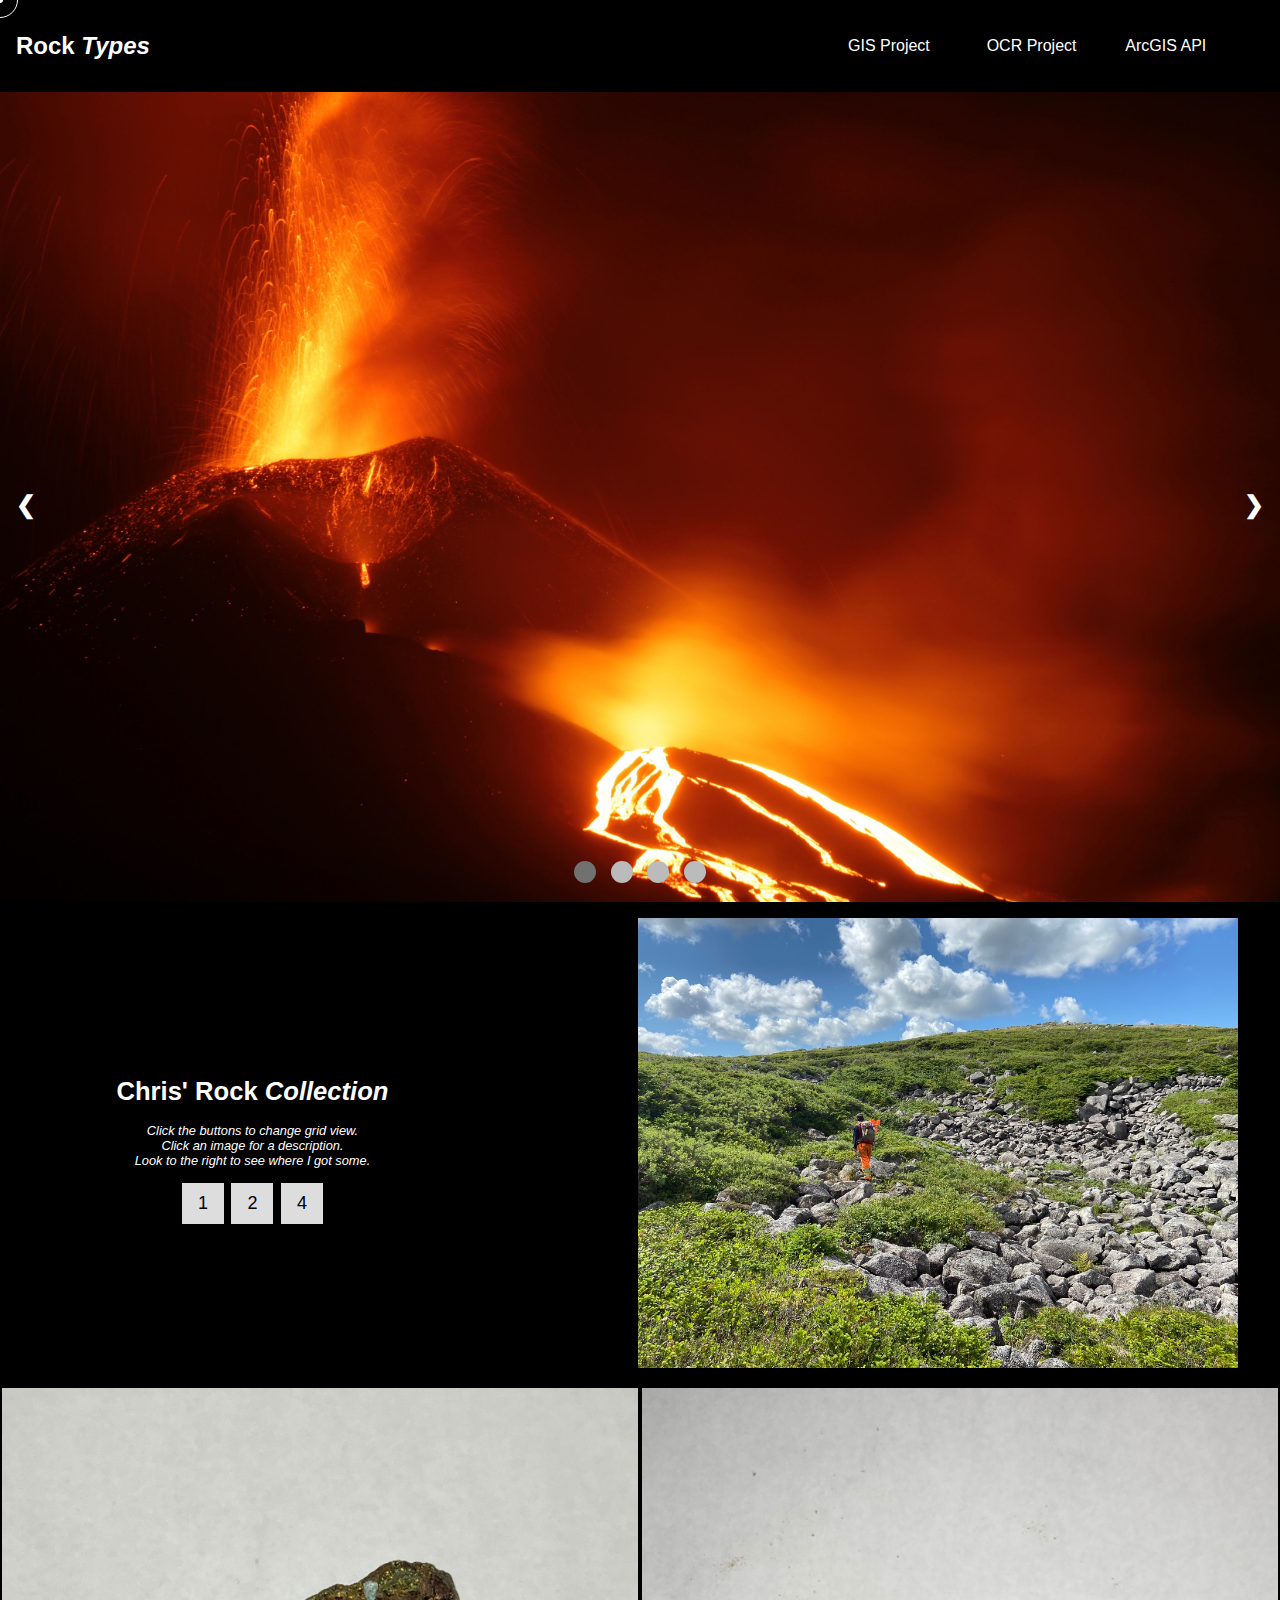
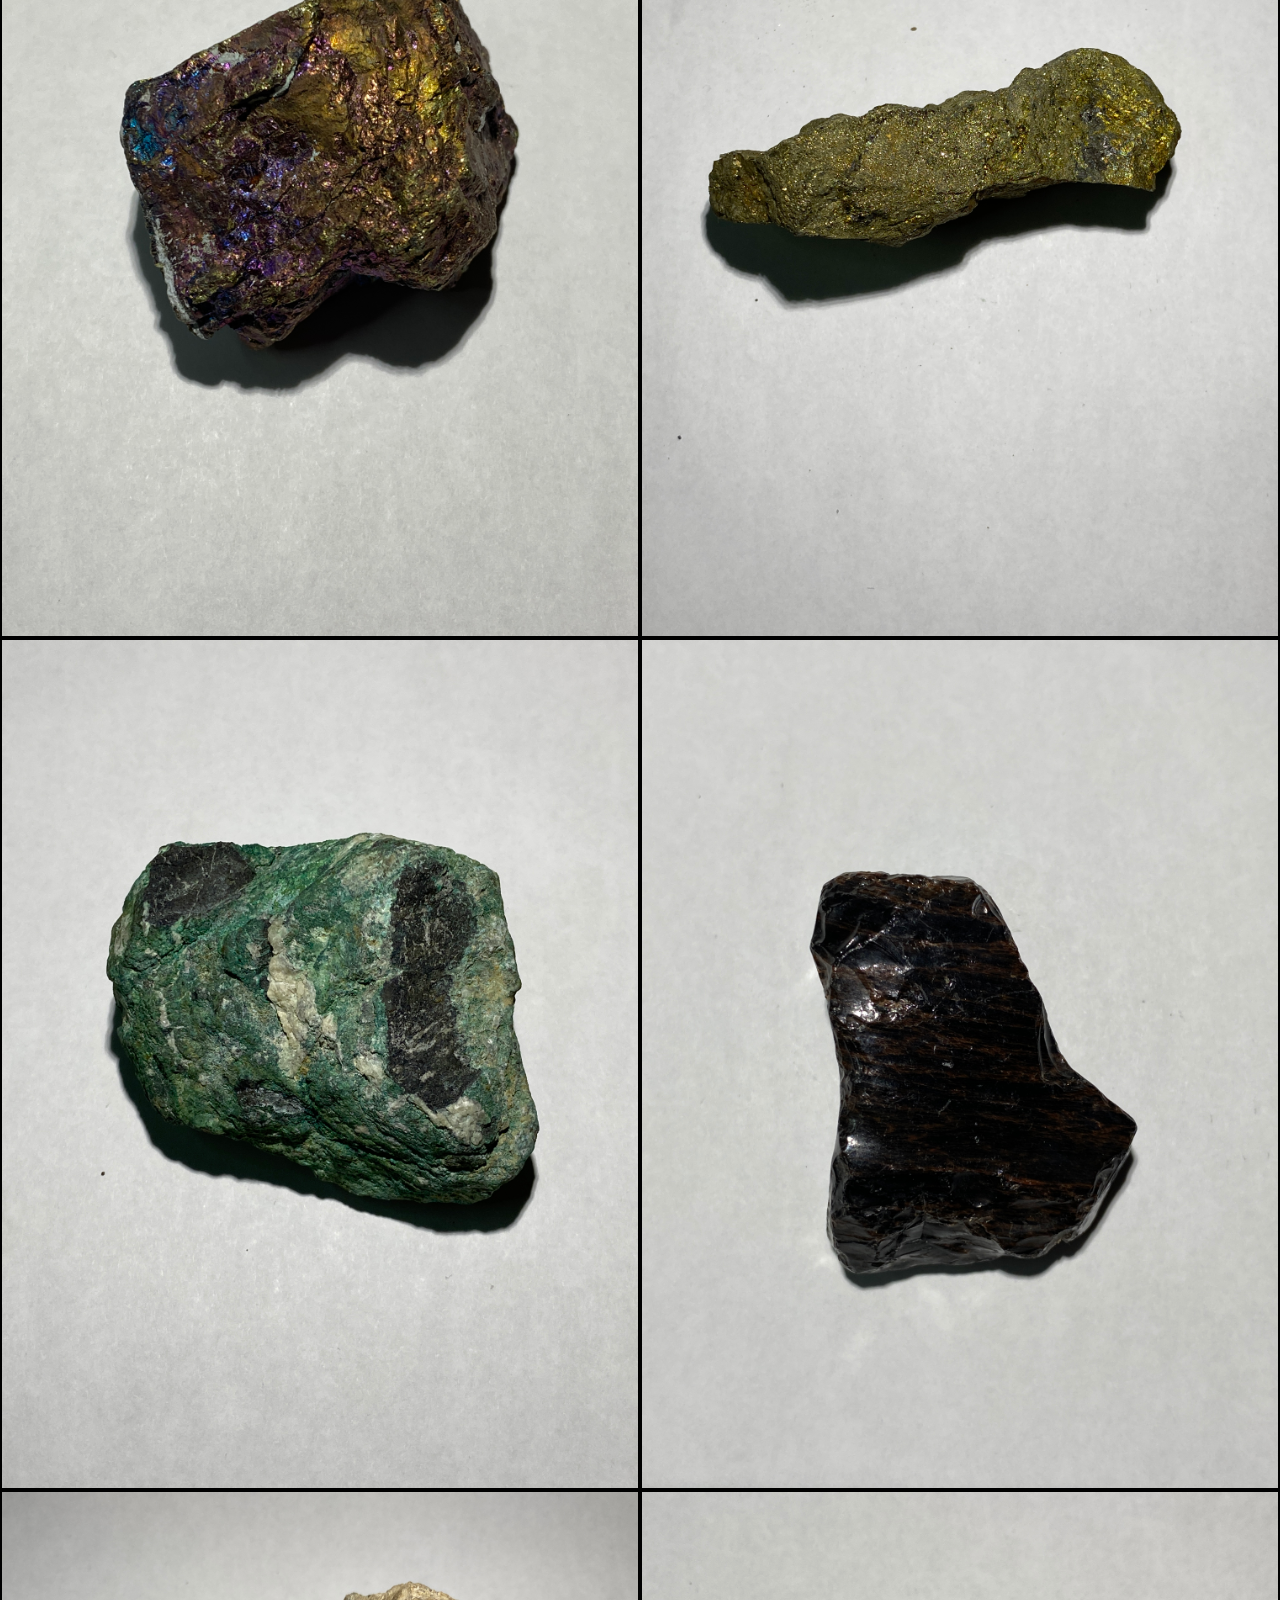
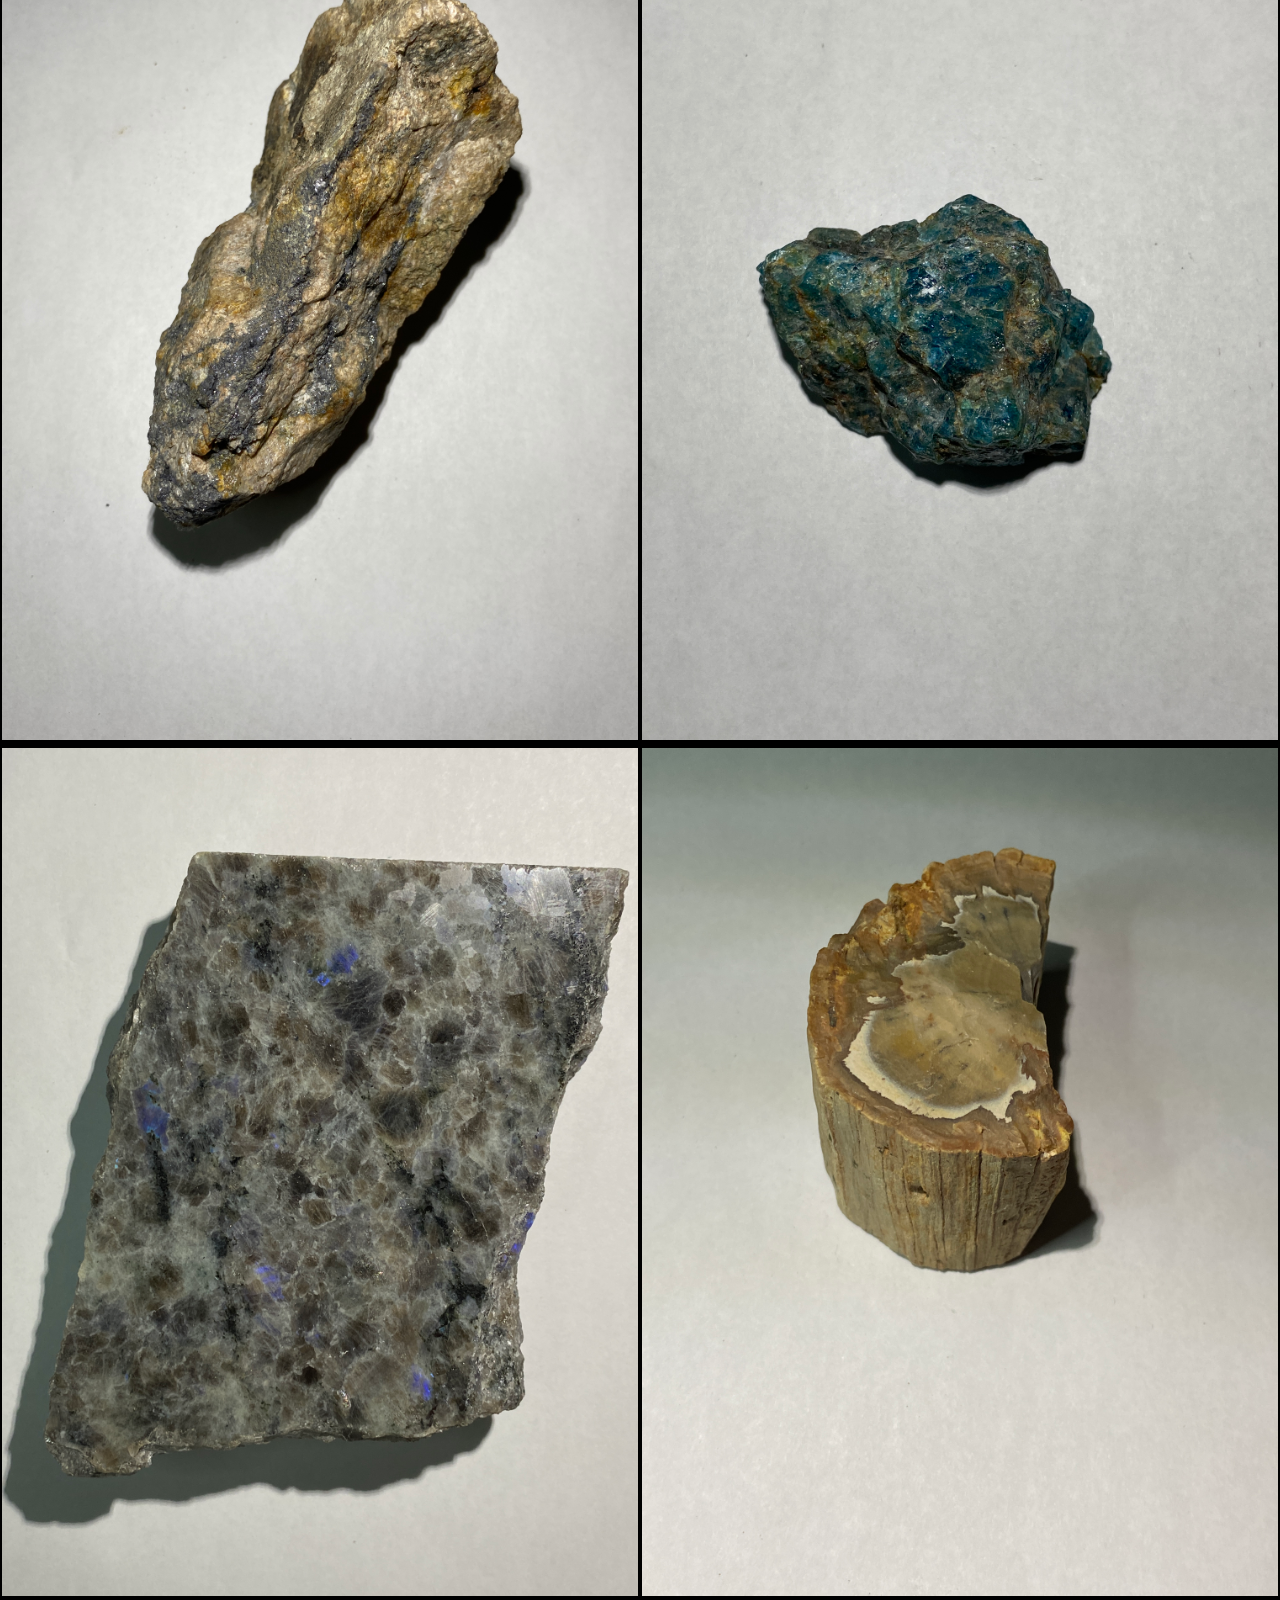
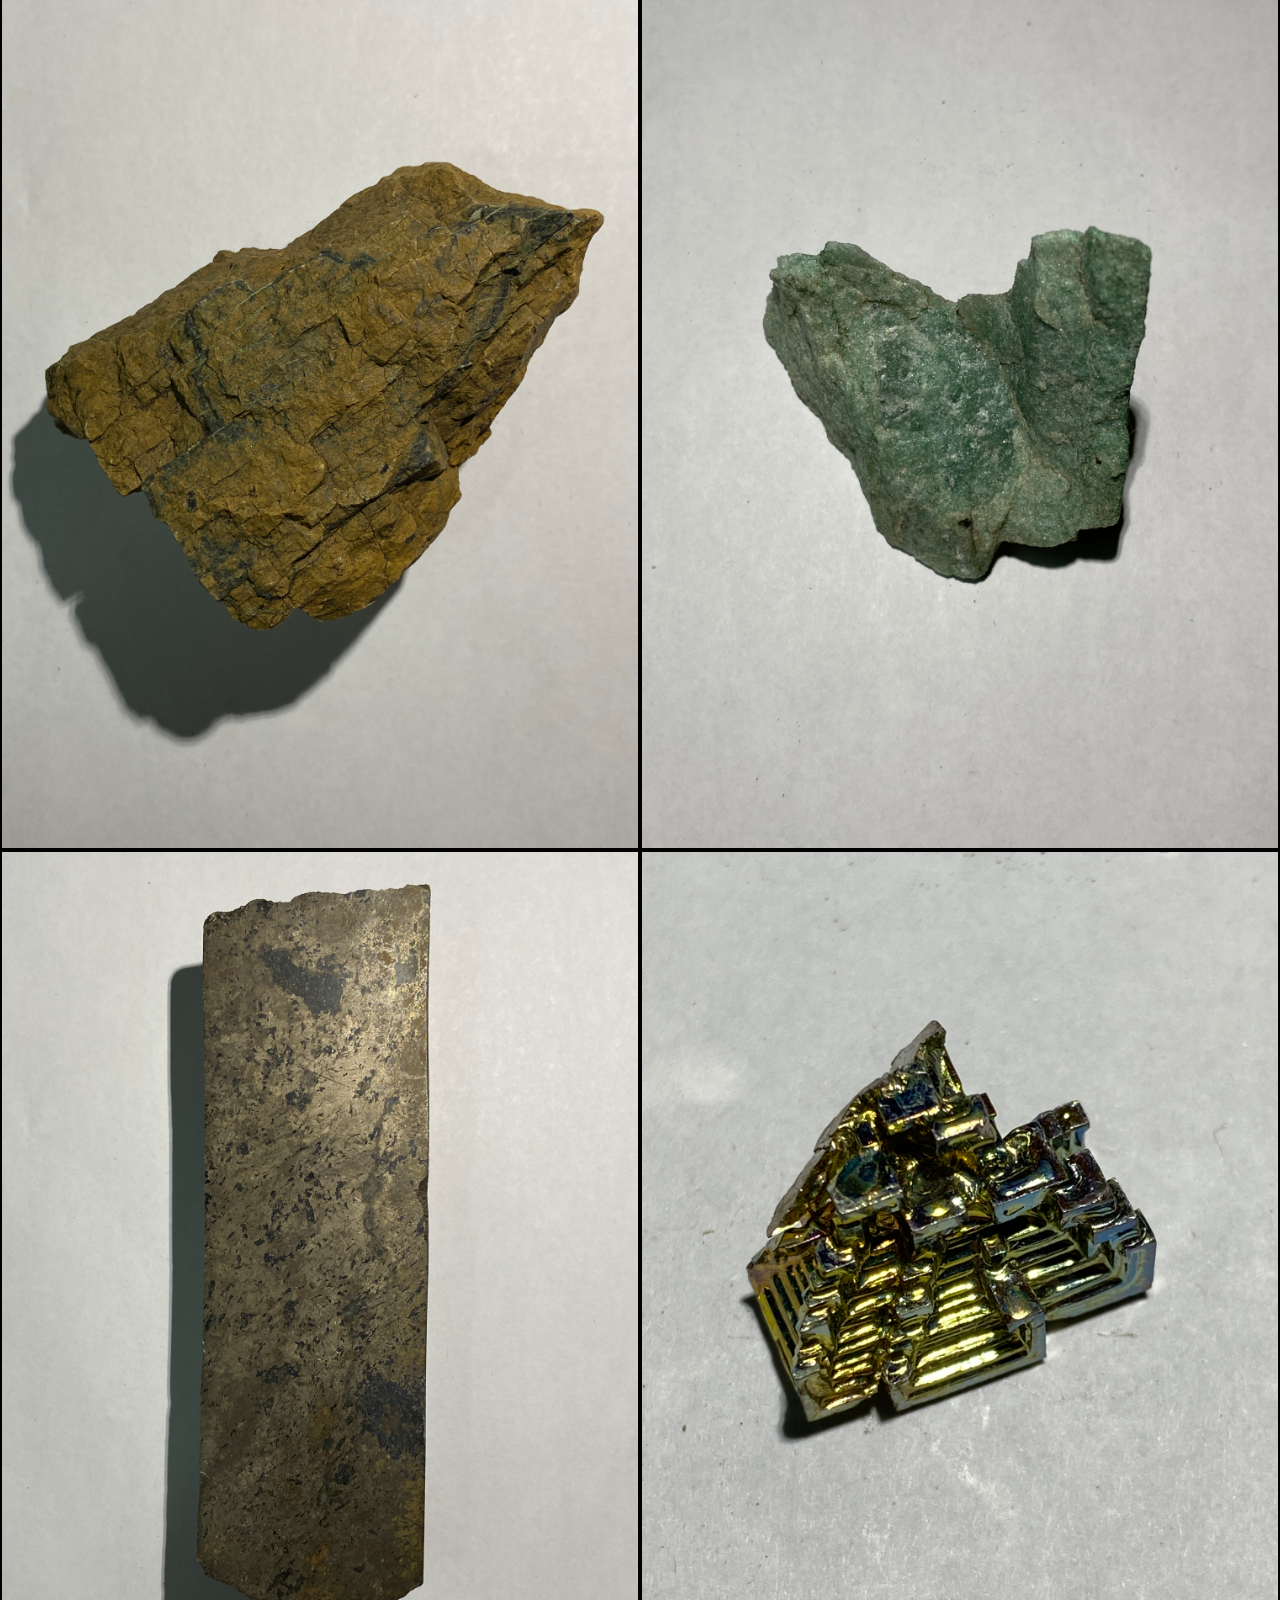
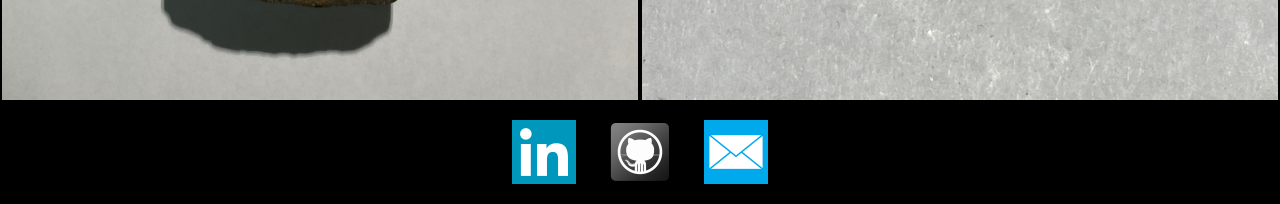
<file: index.html>
<!DOCTYPE html>

<html lang="en"> 

<!-- 
============================================================================
HEAD
============================================================================
-->

<head>

    <!-- Include metadata about HTML document -->
    <meta charset="utf-8">
    <meta name="viewport" content="width-device-width, initial-scale=1.0">

    <!-- Site name -->
    <title> Chris' Rocks </title>

    <!-- Link css -->
    <link rel="stylesheet" href="css/rocks.css">

    <!-- Link JS -->
    <script src="js/rocks.js" defer> </script>

</head>

<!-- 
============================================================================
NAVIGATION
============================================================================
-->

<body class="chrisRocks">

    <!-- Custom cursor for page -->
    <div id="cursorTrace">
        <div id="innerCircle"></div>
        <h2 id="cursorText"></h2>
    </div>

    <!-- Navigation Tab -->
    <nav>
        <h1> Rock <em> Types </em> </h1>
        <!-- Link to GIS Project -->
        <a href="html/gis.html"> GIS Project </a>
        <!-- Link to OCR Project -->
        <a href="html/ocr.html"> OCR Project </a>
        <!-- Link to ArcGIS API -->
        <a href="html/arc.html"> ArcGIS API </a>

    </nav>

    <!-- 
    ============================================================================
    ROCK TYPE SLIDESHOW
    ============================================================================
    -->

    <div class="slideShow">

        <!-- Igneous Rocks Section -->
        <div class="rockTypeContainers fade" id="igneous">
            <!-- Background image -->
            <img class="rockTypeImages" src="images/chrisrocks/volcanoigneousResize.jpg" alt="Errupting volcano"> 
            <!-- Text -->
            <div class="typeHeader">
                <!-- Hidden text with brief description of rock type -->
                <a contentEditable role='textbox' aria-multiline='true' class="rockTypeExplination"> 
                    Igneous rocks from during the cooling and solidification of melted rocks or magma/lava. Rocks melt at high temperatures and they cool to form a new rock through volcanic erruptions or as they gradually dissipate heat in the subsurface.
                </a>
            </div>
        </div>

        <!-- Sedimentary Rocks Section -->
        <div class="rockTypeContainers fade" id="sedimentary">
            <!-- Background image -->
            <img class="rockTypeImages" src="images/chrisrocks/StratifiedCliffBeachResize.jpg" alt="Beach and layered rock clif next to beach">

            <!-- Text -->
            <div class="typeHeader">
                <!-- Hidden text with brief description of rock type -->
                <a contentEditable role='textbox' aria-multiline='true' class="rockTypeExplination"> 
                    Sedimentary rocks are formed by recycling other rocks. This recycling process consists of weathering and erosion, transportation of weathering products, burial, and finally compaction under increasily elevated pressure and temperate to form a new recycled rock.  
                </a>
            </div>
        </div>

        <!-- Metamorphic Rocks Rocks Section -->
        <div class="rockTypeContainers fade" id="metamorphic" > 
            <!-- Background image -->
            <img class="rockTypeImages" src="images/chrisrocks/mountainsmetamorphicResize.jpg" alt="Mountains and deep valley">

            <!-- Text -->
            <div class="typeHeader">
                <!-- Hidden text with brief description of rock type -->
                <a contentEditable role='textbox' aria-multiline='true' class="rockTypeExplination"> 
                    Metamorphic rocks are formed by changing the chemical composition of any rock by increasing its ambient pressure and temperature in such a way that the rock does not fully melt. To do this, a rock must be burried deep underground by geologic processes like mountain building.
                </a>
            </div>
        </div>

        <!-- Minerals/Ore Section -->
        <div class="rockTypeContainers fade" id="minearls">
            <!-- Background image -->
            <img class="rockTypeImages" src="images/chrisrocks/MineralsMineResize.jpg" alt="Mining operation">

            <!-- Text -->
            <div class="typeHeader">
                <!-- Hidden text with brief description of rock type -->
                <a contentEditable role='textbox' aria-multiline='true' class="rockTypeExplination"> 
                    There are only three rock types... but lets talk about rocks you can make money from! A rock is composed of many minerals. A mineral is composed of chemical elements in a stable state. Some of these elements are valuable to us, such as copper, gold, or iron. If a mineral has these valuable elements we say it is economic, and if the concentration of economic minerals is sufficent in one location, we may mine it. 
                </a>
            </div>
        </div>

        <!-- Next and previous buttons -->
        <a class="prev" onclick="plusSlides(-1)">&#10094;</a>
        <a class="next" onclick="plusSlides(1)">&#10095;</a>

        <!-- Circles/Dots -->
        <div class="dots">
            <span class="dot" onclick="currentSlide(1)"></span>
            <span class="dot" onclick="currentSlide(2)"></span>
            <span class="dot" onclick="currentSlide(3)"></span>
            <span class="dot" onclick="currentSlide(4)"></span>
        </div>
    </div>

    <!-- 
    ============================================================================
    WORK SLIDESHOW, HEADER FOR CHRIS' ROCK COLLECTIO
    ============================================================================
    -->

    <!-- Setup flex container with header for Chris' Rock Collection & Slideshow -->
    <div id="container">

        <div class="header" id="myHeader">
            <h1> Chris' Rock <em> Collection </em> </h1>
            <p style="font-style: italic;"> 
                Click the buttons to change grid view. <br>
                Click an image for a description. <br>
                Look to the right to see where I got some.
            </p>
            <button class="btn" onclick="one()">1</button>
            <button class="btn" onclick="two()">2</button>
            <button class="btn" onclick="four()">4</button>
        </div> 

        <div class="buffer"></div>

        <!-- Figure out how to not change sizes of flex containers -->
        <div id="autoSlideSlow">
            <img class="slideShowImages" src="images/chrisrocks/slideshow/Boulders.jpeg" alt="Field technician hiking over some boulders"> 
            <img class="slideShowImages" src="images/chrisrocks/slideshow/Tents.jpeg" alt="Tents setup at remote camp"> 
            <img class="slideShowImages" src="images/chrisrocks/slideshow/Valley.jpeg" alt="Grass covered valley"> 
            <img class="slideShowImages" src="images/chrisrocks/slideshow/Views.jpeg" alt="View during field work"> 
            <img class="slideShowImages" src="images/chrisrocks/slideshow/ZionRockGem.JPG" alt="Zion rock and gem store sign"> 
            <img class="slideShowImages" src="images/chrisrocks/slideshow/WGH.jpeg" alt="View of river valley"> 
        </div>

    </div>

    <!-- 
    ============================================================================
    ROCK SAMPLE GRID
    ============================================================================
    -->

    <div class="row">
        <div class="column">

            <div class="imgbox" id="sample-00" onclick="sampleText(0)">
                <img class="gridImage" src="images/chrisrocks/collection/Bornite.JPG" alt="Bornite mineral">
                <p class="sampleText"> Name: Bornite <br> Type: Ore Mineral <br> Commodity: Copper <br> Collected: Utah <br> </p>
            </div>

            <div class="imgbox" id="sample-01" onclick="sampleText(1)">
                <img class="gridImage" src="images/chrisrocks/collection/Malachite.JPG" alt="Malachite mineral">
                <p class="sampleText"> Name: Malachite <br> Type: Ore Mineral <br> Commodity: Copper <br> Collected: Newfoundland <br> </p>
            </div>

            <div class="imgbox" id="sample-02" onclick="sampleText(2)">
                <img class="gridImage" src="images/chrisrocks/collection/WGHG.JPG" alt="Granite gold bearing rock">
                <p class="sampleText"> Name: Granite (Gold-Bearing) <br> Type: Igneous <br> Minerals: Galena, Chalcopyrite <br> Collected: Southwest Newfoundland <br>  </p>
            </div>

        </div>
        <div class="column">

            <div class="imgbox" id="sample-03" onclick="sampleText(3)">
                <img class="gridImage" src="images/chrisrocks/collection/CZ.JPG" alt="Semi-massive sulphide bearing gold">
                <p class="sampleText"> Name: Semi-Massive Sulphide (Gold-Bearing) <br> Type: Ore Mineral <br> Minerals: Pyrite, Chalcopyrite, Galena, Bornite <br> Collected: Southwest Newfoundland <br>  </p>
            </div>

            <div class="imgbox" id="sample-04" onclick="sampleText(4)">
                <img class="gridImage" src="images/chrisrocks/collection/Obsidian.JPG" alt="Obsidian igenous rock">
                <p class="sampleText"> Name: Obsidian <br> Type: Igneous <br> Minerals: Silicates <br> Collected: Utah <br> </p>
            </div>

            <div class="imgbox" id="sample-05" onclick="sampleText(5)">
                <img class="gridImage" src="images/chrisrocks/collection/Apatite.JPG" alt="Apatite minearl">
                <p class="sampleText"> Name: Apatite <br> Type: Ore Mineral <br> Commodity: Phosphorus <br> Collected: Utah <br>  </p>
            </div>

        </div>
        <div class="column">

            <div class="imgbox" id="sample-06" onclick="sampleText(6)">
                <img class="gridImage" src="images/chrisrocks/collection/Labradorite.JPG" alt="Labradorite mineral">
                <p class="sampleText"> Name: Labradorite <br> Type: Igneous/Metamorphic <br> Minerals: Plagioclase Feldspar, Micas <br> Collected: Labrador <br>  </p>
            </div>

            <div class="imgbox" id="sample-07" onclick="sampleText(7)">
                <img class="gridImage" src="images/chrisrocks/collection/Peroditite.JPG" alt="Peroditite rock">
                <p class="sampleText"> Name: Peroditite <br> Type: Igneous (Ocean Floor Rocks!) <br> Minerals: Olivene, Pyroxene, Plagioclase Feldspar <br> Collected: Western Newfoundland <br> </p>
            </div>

            <div class="imgbox" id="sample-08" onclick="sampleText(8)">
                <img class="gridImage" src="images/chrisrocks/collection/Buchans.JPG" alt="Massive sulphide ore, drilled and sampled">
                <p class="sampleText"> Name: Massive Sulphide Ore (Drilled) <br> Type: Igneous <br> Commodities: Gold, Silver, Copper, Lead, Zinc <br> Collected: Buchans, Newfoundland <br>  </p>
            </div>

        </div>
        <div class="column">

            <div class="imgbox" id="sample-09" onclick="sampleText(9)">
                <img class="gridImage" src="images/chrisrocks/collection/Wood.JPG" alt="Petrified wood">
                <p class="sampleText"> Name: Petrified Wood <br> Type: Sedimentary <br> Minerals: Silicates <br> Collected: Newfoundland <br>  </p>
            </div>

            <div class="imgbox" id="sample-10" onclick="sampleText(10)">
                <img class="gridImage" src="images/chrisrocks/collection/Fuchsite.JPG" alt="Fuchsite mineral">
                <p class="sampleText"> Name: Fuchsite <br> Type: Ore Mineral <br> Commodity: Chromium <br> Collected: Scandinavia <br> </p>
            </div>

            <div class="imgbox" id="sample-11" onclick="sampleText(11)">
                <img class="gridImage" src="images/chrisrocks/collection/Bismuth.JPG" alt="Native Bismuth">
                <p class="sampleText"> Name: Bismuth (Native) <br> Type: Ore Mineral <br> Commodity: Bismuth <br> Collected: Utah <br> </p>
            </div>

        </div>
    </div>

    <!-- 
    ============================================================================
    Generic Footer Information
    ============================================================================
    -->

    <footer>
        <!-- Contact links -->

        <a href="https://www.linkedin.com/in/celw10/" class="social"> 
            <img src="images/misc/linkedin_icon2.png" width="64" height="64" alt="linkedin" > 
        </a>

        <a href="https://github.com/celw10" class="social"> 
            <img src="images/misc/github.png" width="64" height="64" alt="github" > 
        </a>

        <a href="mailto:celw10@mun.ca" class="social"> 
            <img src="images/misc/email_icon.png" width="64" height="64" alt="email" > 
        </a>  

    </footer>

</body>
</file>
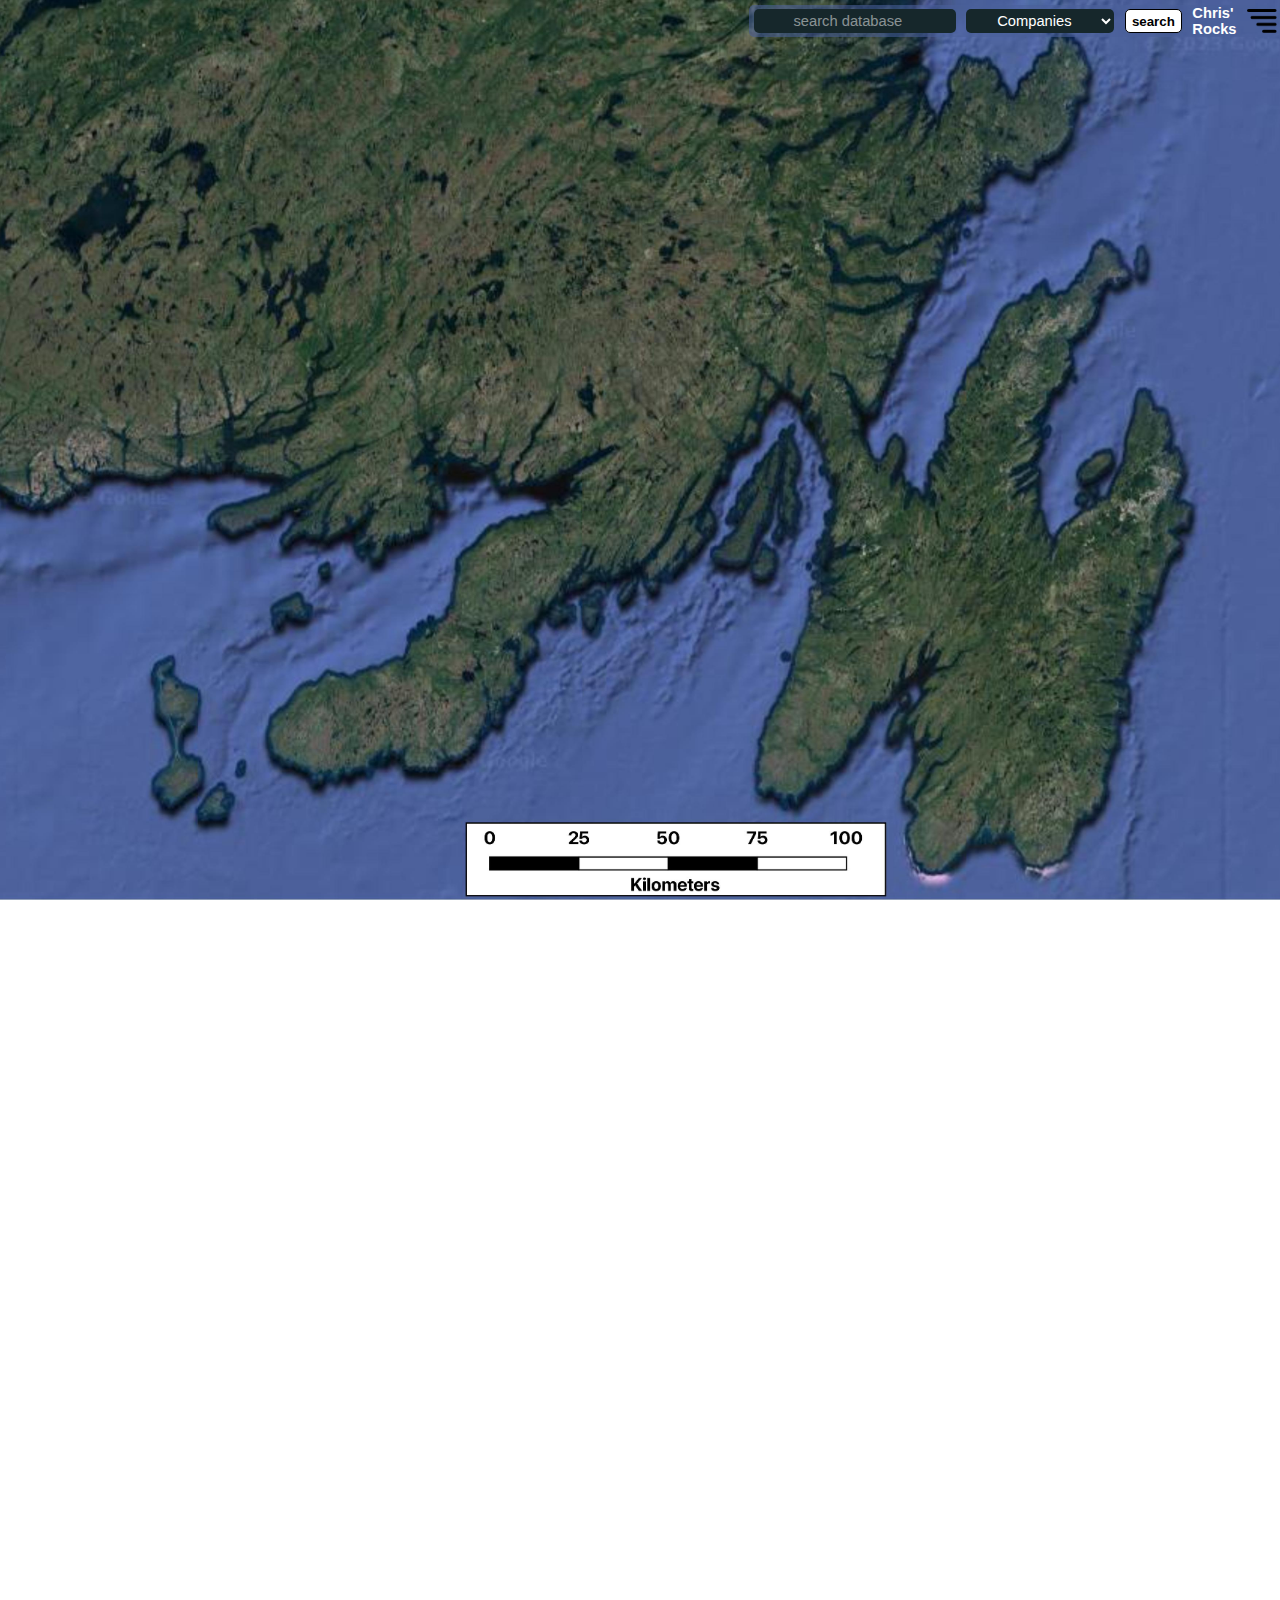
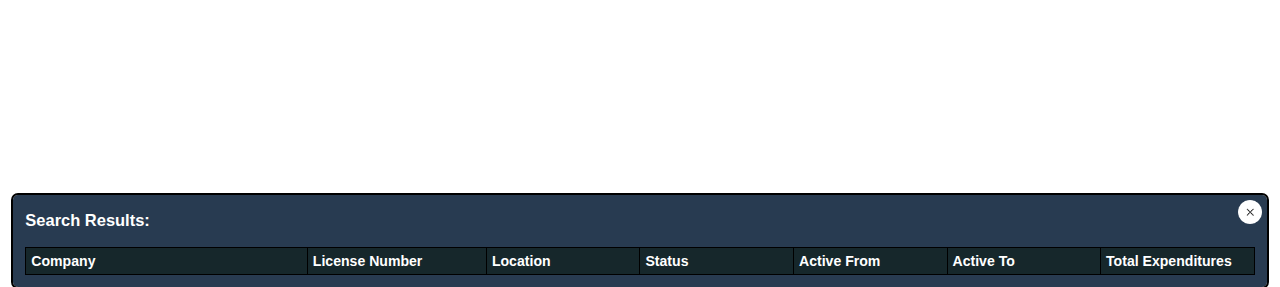
<file: html/gis.html>
<!DOCTYPE html>

<html lang="en"> 

<!-- 
============================================================================
HEAD
============================================================================
-->

<head>

    <!-- Include metadata about HTML document -->
    <meta charset="utf-8">
    <meta name="viewport" content="initial-scale=1, maximum-scale=1, user-scalable=no">

    <!-- Site name -->
    <title> GIS Project </title>

    <!-- Link javascript: NOTE defer is essential -->
    <script src="../js/app.js" defer></script>

    <!-- Link css -->
    <link rel="stylesheet" href="../css/style.css">

</head>

<!-- 
============================================================================
BODY: ArcGIS API
============================================================================
-->

<body class="main"> 

    <img class="backgroundimg" id="gis" src="../images/gis/EastCoastBasemap.jpg" alt="Background GIS images">

    <!-- Overlay div for content on top of GIS application -->
    <div class="overlay"> 

        <!-- 
        ============================================================================
        NAV: Search functionality & aside menu toggle
        ============================================================================
        -->

        <nav> 

            <!-- Database search, linked with JS listner -->
            <input type="search" class="searchbar" id='data-search' placeholder="search database">

            <!-- Dropdown menu that governs query through database header -->
            <select class="query" id="data-headers">
                <option value="Company" selected> Companies </option>
                <option value="License Number"> Licenses </option>
                <option value="Location"> Locations </option>
                <option value="Status"> Claim Status </option>
                <option value="Active From"> Claims Active From </option>
                <option value="Active To"> Claims Active To </option>
                <option value="Total Expenditues"> Total Expenditures </option>
            </select>

            <!-- Submit button, linked with JS to show footer search results 
            <input type="submit" value="search" onclick="opensearch()"/>-->

            <!-- Image/data toggle menu, linke with JS to dropdown -->
            <button class="searchbutton" id="search-button" onclick="opensearch()">
                <strong>search</strong>
            </button>

            <!-- Back button to Chris' Rocks -->
            <a href="../index.html"> Chris' Rocks </a>

            <!-- Drop menu -->
            <img class="dropaside" src="../images/misc/menu.png" onclick="openmenu()" alt="Menu button">

        </nav>

        <main>
            
            <!-- 
            ============================================================================
            ASIDE: Image/field toggle menu
            ============================================================================
            -->

            <aside class="menu" id="asidemenu">

                <!-- Close aside menu -->
                <img class="closeaside" src="../images/misc/close.png" onclick="closemenu()" alt="Close menu button">

                <!-- Headers and list of (hopeful) future applicaiton functionalities -->
                <h2>
                    Menu
                </h2>

                <ul class="no-bullets-list">
                    <li> <a href="#" onclick="resetmap()"> Reset Map </a></li>
                    <li> 
                        <input type="file" id="selected-file" class="hide" accept=".pdf">
                        <a href="#" onclick="uploadpdf()" > Upload Assessment Report (PDF) </a>
                    </li>
                </ul>
        
                <h3> 
                    Exploration Licenses
                </h3>
        
                <ul class="no-bullets-list">
                    <li> <a href="#" onclick="currentclaims()"> Active </a> </li>
                    <li> <a href="#" onclick="historicclaims()"> Historic </a> </li>
                </ul>
                
                <h3>
                    Historic Data
                </h3>
        
                <ul class="no-bullets-list">
                    <li> <a href="#" onclick="mineraltenure()"> Mineral Resources </a> </li>
                    <li> <a href="#" onclick="drillcollars()"> Drilling </a> </li>
                    <li> <a href="#" onclick="mineralshowings()"> Mineral Showings </a> </li>
                    <li> <a href="#" onclick="geophysics()"> Geophysics </a> </li>
                    <li> <a href="#" onclick="bedrockmaps()"> Maps </a> </li>
                </ul>
        
            </aside>

            <!-- 
            ============================================================================
            FOOTER: Search/query results
            ============================================================================
            -->

            <footer class="searchResults" id="footer-search">

                <!-- Close search results -->
                <img class="closeFooter" src="../images/misc/close.png" onclick="closesearch()" alt="close button">
                
                <!-- Linked to search bar to display what is typed in Display in the same line?-->
                <h3 id="search-output"> Search Results: </h3>

                <!--
                ============================================================================
                TABLE: Tabular formation for search/query results
                ============================================================================
                -->

                <table class="tabularResults" id="table">
                    <!-- Table headers -->
                    <thead>
                        <tr>
                            <th id="tableCompany"> Company </th>
                            <th id="tableLicense"> License Number </th>
                            <th id="tableLocation"> Location </th>
                            <th id="tableStatus"> Status </th>
                            <th id="tableActive"> Active From </th>
                            <th id="tableUnactive"> Active To </th>
                            <th id="tableExpenditures"> Total Expenditures </th>
                        </tr>
                    </thead>
                    <!-- Table rows filled by Javascript activated template -->
                </table>

                <!-- Template to autopopulate table rows -->
                <template id="search-row">
                    <tr>
                        <td class="company" id="data-company"></td>
                        <td class="license" id="data-license"></td>
                        <td class="location" id="data-location"></td>
                        <td class="status" id="data-status"></td>
                        <td class="active" id="data-active"></td>
                        <td class="unactive" id="data-unactive"></td>
                        <td class="expenditures" id="data-expenditures"></td>
                    </tr>
                </template>
            </footer>
        </main>
    </div>
</body>
</html>
</file>
<file: css/rocks.css>
/* ============================================================================
/* Styling for Chirs' Rocks Sub-Page
/* ============================================================================

/* Styling for entire document */
*{
    font-family: 'Segoe UI', Tahoma, Geneva, Verdana, sans-serif;
    box-sizing: border-box;
    cursor: none;
}

/* ============================================================================
/* Container Styling
/* ============================================================================

/* HTML Style */
html {
    width: 100vw;
}

/* Sub-page body container */
.chrisRocks{
    width: 100vw;
    margin: 0;
    background-color: black;
    overflow-x: hidden;
}

/*============================================================================
/* Nav Styling
/*============================================================================

/* Navigation Menu */
nav {
    display: flex;
    align-items: center;
    margin: 1em;
}
nav h1{
    flex: 6;
    color: white;
    font-size: 24px;
}

nav a{
    flex: 1;
    color: white;
    text-decoration: none;
    transition: transform 1s ease-in-out;
}
nav a:hover {
    transform: scale(1.1);
}

/*============================================================================
/* Cover Slideshow
/*============================================================================

/* Slideshow */
.slideShow{
    width: 100vw;
    height: 90vh;
    position: relative;
    margin: auto;
}
.rockTypeContainers{
    display: none;
    overflow: hidden;
}
.prev, .next{
    position: absolute;
    top: 50%;
    width: auto;
    margin-top: -22px;
    padding: 16px;
    color: white;
    font-weight: bold;
    font-size: 24px;
    transition: 0.6s ease;
    border-radius: 0 3px 3px 0;
    user-select: none;
}
.next{
    right: 0;
    border-radius: 3px 0 0 3px;
}
.prev:hover, .next:hover{
    background-color: rgba(0,0,0,0.8);
}
.dots{
    position: absolute;
    width: 100vw;
    bottom: 10px;
    text-align: center;
}
.dot{
    height: 22px;
    width: 22px;
    margin: 5px 5px;
    background-color: #bbb;
    border-radius: 50%;
    display: inline-block;
    transition: background-color 0.6s ease;
}
.active, .dot:hover {
    background-color: #717171;
}
.fade {
    animation-name: fade;
    animation-duration: 1s;
}
@keyframes fade {
    from {opacity: .4}
    to {opacity: 1}
}
  
  /* Images */
.rockTypeImages{
    object-fit: cover;
    margin: auto;
    display: block;
    max-height: 90vh;
    min-width: 100vw;
    transition: transform 2s ease-in-out;
    animation-name: textAppear;
    animation-duration: 2s;
    animation-fill-mode: forwards;
    animation-play-state: running;
}
.rockTypeImages:hover{
    transform: scale(1.1)
}
  
  /* Text */
.typeHeader{
    position: absolute;
    top: 0;
    width: 98vw;
    padding: 1vw;
    text-align: center;
}
.rockTypeExplination{
    font-style: italic;
    font-weight: bold;
    font-size: 125%;
    color: white; /*previously black*/
    mix-blend-mode: exclusion;
    /*text-shadow: 0 0 100px white; prelviously had white shadow*/
    transition: opacity 2s ease-in-out;
    opacity: 0;
}
.rockTypeContainers:hover .rockTypeExplination{
    opacity: 1;
}

/*============================================================================
/* Rock Collection Header/Slideshow
/*============================================================================

/* Container */
#container{
    display: flex;
    flex-direction: row;
    justify-content: center;
    align-items: center;
    margin: 1em;
}

/* Rock collection header & button container */
.header {
    flex: 0 0 35vw;
    text-align: center;
    color: white;
    margin: 1%;
    font-size: 80%;
}
/* Button Styling */
.btn {
    margin: 2px 2px;
    border: none;
    outline: none;
    padding: 10px 16px;
    background-color: #ddd;
    font-size: 18px;
    transition: background-color 0.6s ease;
}
.btn:hover {
    background-color: #bbb;
}
.btn.active {
    background-color: #717171;
    color: white;
}

/* Buffer to fix the auto-sizing problem I had with my flexboxes */
.buffer{
    flex: 1;
    flex-shrink: 1;
}

/* Slideshow container */
#autoSlideShow{
    flex: 1;
    width: 50vw;
    height: 30vh;
}
.slideShowImages {
    max-width: 50vw;
    max-height: 50vh;
    margin-right: 2vw;
}

/*============================================================================
/* Image Grids
/*============================================================================

/* Grid & Image Styling */
.row{
    display: flex;
    flex-wrap: wrap;
} 
.column{
    flex: 50%;
}
.column img{
    vertical-align: middle;
}

.gridImage{
    width: 100%;
    transition: transform 1s ease-in-out;
}
.gridImage:hover{
    transform: scale(1.25);
}

.imgbox{
    position: relative;
    margin: 4px 2px 4px 2px;
    overflow: hidden;
}

/* Sample text */
.sampleText {
    position: absolute;
    top: 0;
    margin: 5px;
    text-align: left;
    font-style: italic;
    font-weight: bold;
    font-size: 125%;
    color: black;
    text-shadow: 1px 1px 10px white;
    opacity: 0;
    animation-name: textAppear;
    animation-duration: 1s;
    animation-fill-mode: forwards;
    animation-play-state: paused;
}

/*============================================================================
/* Footer
/*============================================================================

/* Footer with contact info */
footer {
    display: flex;
    justify-content: center;
    align-items: center;
    margin: 1em;
}
.social {
    text-decoration: none;
    padding-left: 1em;
    padding-right: 1em;
    transition: transform 1s ease-in-out;
}
.social:hover{
    transform: scale(1.1)
}

/*============================================================================
/* Cursor
/*============================================================================

/* Cursor styling for entire  page */
#cursorTrace {
    z-index: 1; /* Set below my images for some reason? */
    width: 36px;
    height: 36px;
    border: 1px solid white;
    border-radius: 50%;
    transform: translate(-50%,-50%);
    position: absolute;
    transition: transform 300ms linear;
    pointer-events: none;
  }

/* Popup text for image hover */
#cursorText{
    font-size: 24px;
    position: absolute;
    top: -21px; /* better way to position? */
    left: 40px;
    white-space: nowrap;
    color: white;
    text-shadow: 1px 1px 10px black;
    opacity: 1;
    animation-name: textAppear;
    animation-duration: 1s;
    animation-fill-mode: forwards;
    animation-play-state: paused;
}
@keyframes textAppear { /* also use this for rockTypeExplination */
    from{opacity: 0;}
    to{opacity: 1;}
}
@keyframes revertTextAppear {
    from{opacity: 1;}
    to{opacity: 0;}
}

/* Inner circle sizing animation for image hover */
#innerCircle{
    position: relative;
    top: 14px;
    left: 14px;
    width: 6px;
    height: 6px;
    border-radius: 50%;
    background-color: white;
    animation-name: scale;
    animation-duration: 1s;
    animation-fill-mode: forwards;
    animation-play-state: paused;
}
@keyframes scale {
    from {
        top: 14px;
        left: 14px;
        width: 6px;
        height: 6px;
    }
    to {
        top: 5px;
        left: 5px;
        width: 24px;
        height: 24px;
    }
}
@keyframes revertScale {
    from {
        top: 5px;
        left: 5px;
        width: 24px;
        height: 24px;
    }
    to {
        top: 14px;
        left: 14px;
        width: 6px;
        height: 6px;
    }
}
</file>
<file: css/style.css>
/* ============================================================================
/* Container Styling
/* ============================================================================

/* Font family for entire document */
*{
  font-family: sans-serif;
}

/* HTML Style */
html {
  width: 100vw;
}
 
/* Main body container */
.main{
  height: 100vh;
  margin: 0;
  overflow: hidden;
}

/* Background image spanning page enxtent, placeholder for GIS API */
.backgroundimg{
  height: 100vh;
  width: 100%;
}

/* Container div for all subsequent overlay elements, nav, aside, footer, main, ect.*/
.overlay{
  position: absolute;
  top: 0px;
  right: 0px;
  height: 100vh;
  width: 100vw;
}

/* ============================================================================
/* Nav Styling
/* ============================================================================

/* Navigation Parent */
nav {
  display: flex;
  height: 32px;
  max-width: 65%;
  float: right;
  background-color: #4b609a90; /*THEMING*/
  align-items: center;
  margin: 5px;
  border-radius: 5px;
  font-size: 1.15vw;
}

/* Return to Chris' Rocks */
nav a{
  margin-left: 1%;
  margin-right: 1%;
  flex: 1;
  font-weight: bold;
  color: white;
  text-decoration: none;
  transition: transform 1s ease-in-out;
}
nav a:hover {
  transform: scale(1.1);
}

/* Search bar */
nav input[type="search"] {
  height: 24px;
  flex: 2;
  margin-left: 1%;
  margin-right: 1%;
  border: 0;
  border-radius: 5px;
  text-align: center;
  background-color: #16272B; /*THEMING*/
  color: white;
  cursor: text;
  font-size: 1.15vw;
}
.searchbar:hover {
  transform: scale(1.05);
  cursor: pointer;
  font-size: 1.15vw;
}
.searchbar::placeholder {
  color: rgba(255, 255, 255, 0.5);
}

/* Search query toggle ODD STYLING IN SAFARI!*/
nav select {
  height: 24px;
  flex: 2;
  margin-left: 1%;
  margin-right: 1%;
  border: 0;
  border-radius: 5px;
  text-align: center;
  background-color: #16272B; /*THEMING*/
  color:  white;
  cursor: pointer;
  font-size: 1.15vw;
}
.query:hover {
  transform: scale(1.05);
  cursor: pointer;
}

/* Search button */
nav button {
  height: 24px;
  flex: 1;
  margin-left: 1%;
  margin-right: 1%;
  border-radius: 5px;
  border-color: black;
  border-width: 1px;
  border-style: solid;
  text-align: center;
  background-color: white; /*THEMING*/
  color: black;
  cursor: pointer;
}
.searchbutton:hover {
  transform: scale(1.05);
  cursor: pointer;
}

/* Drop down menu button */
nav img {
  height: 24px;
  flex: 0.5;
  border: 0;
  margin-left: 1%;
  margin-right: 1%;
  cursor: pointer;
}
.dropaside:hover {
  transform: scale(1.05);
  cursor: pointer;
}

/* ============================================================================
/* Main Styling
/* ============================================================================

/* Styling for main parent */
main {
  width: 100%;
  height: auto;
  overflow: hidden;
}

/* ============================================================================
/* Aside Styling
/* ============================================================================

/* Styling for aside */
.menu {
  font-size: 1.1vw;
  position: absolute;
  float: right;
  right: -1000px;
  margin: 5px;
  background-color: #283B51; /*THEMING*/
  width: 20%;
  border-radius: 5px;
  outline: black solid 2px;
  transition: right 1s;
}

/* Close menu button */
.menu img{
  width: 24px;
  float: right;
  margin: 5px;
  cursor: pointer;
}
.closeaside:hover {
  transform: scale(1.05);
  cursor: pointer;
}

/* Styling for h2 */
.menu h2 {
  align-items: center;
  font-size: 110%;
  margin-left: 2%;
  color: white;
}

/* Styling for h3 children */
.menu h3 {
  align-items: center;
  font-size: 95%;
  margin-left: 3%;
  color: white;
}

/* Styling for lists */
ul li {
  margin-left: 4%;
  padding: 2px;
}

/* no-bullets-list class applied to menu items */
.no-bullets-list{
  list-style-type: none;
  padding: 2px;
}
.no-bullets-list li a{
  text-decoration: none;
  color: white;
}

/*============================================================================
/* Footer search results
/*============================================================================

/* FOOTER */
.searchResults{
  font-size: 1.1vw;
  position: absolute;
  bottom: -1000px;
  background-color: #283B51; /*THEMING*/
  width: 98%;
  margin: 1%;
  max-height: 80%; 
  border-radius: 5px;
  outline: black solid 2px;
  transition: bottom 1s;
  overflow: auto;
}

/* Styling for exit button */
.searchResults img{
  width: 24px;
  float: right;
  margin: 5px;
  cursor: pointer;
}
.closeFooter:hover {
  transform: scale(1.05);
  cursor: pointer;
}

/* Styling for search results heading */
.searchResults h3{
  align-items: center;
  margin-left: 1%;
  color: white
}

/*============================================================================
/* Search Results Table 
/*============================================================================

/* Styling for search results table */
.tabularResults{
  width: 98%;
  margin: 1%;
  border-collapse: collapse;
}

/* Styling for rows and columns of results table */
.tabularResults {
  text-align: left;
  color: white;
}

/* Cell styling */
.tabularResults td, th {
  border: 1px solid black;
  padding: 5px;
}

/* Row shading */ 
.tabularResults tr:nth-child(odd){
  background-color: #1B2D32; /*THEMING*/
}
.tabularResults tr:first-child {
  background-color: #16272B; /*THEMING*/
}

/* Hide for displaying search results */
.hide{
  display: none;
}

/* Table widths */
#tableCompany{
  width: 22%;
}
#tableLicense{
  width: 14%;
}
#tableLocation{
  width: 12%;
}
#tableStatus{
  width: 12%;
}
#tableActive{
  width: 12%;
}
#tableUnactive{
  width: 12%;
}
#tableExpenditures{
  width: 12%;
}
</file>
